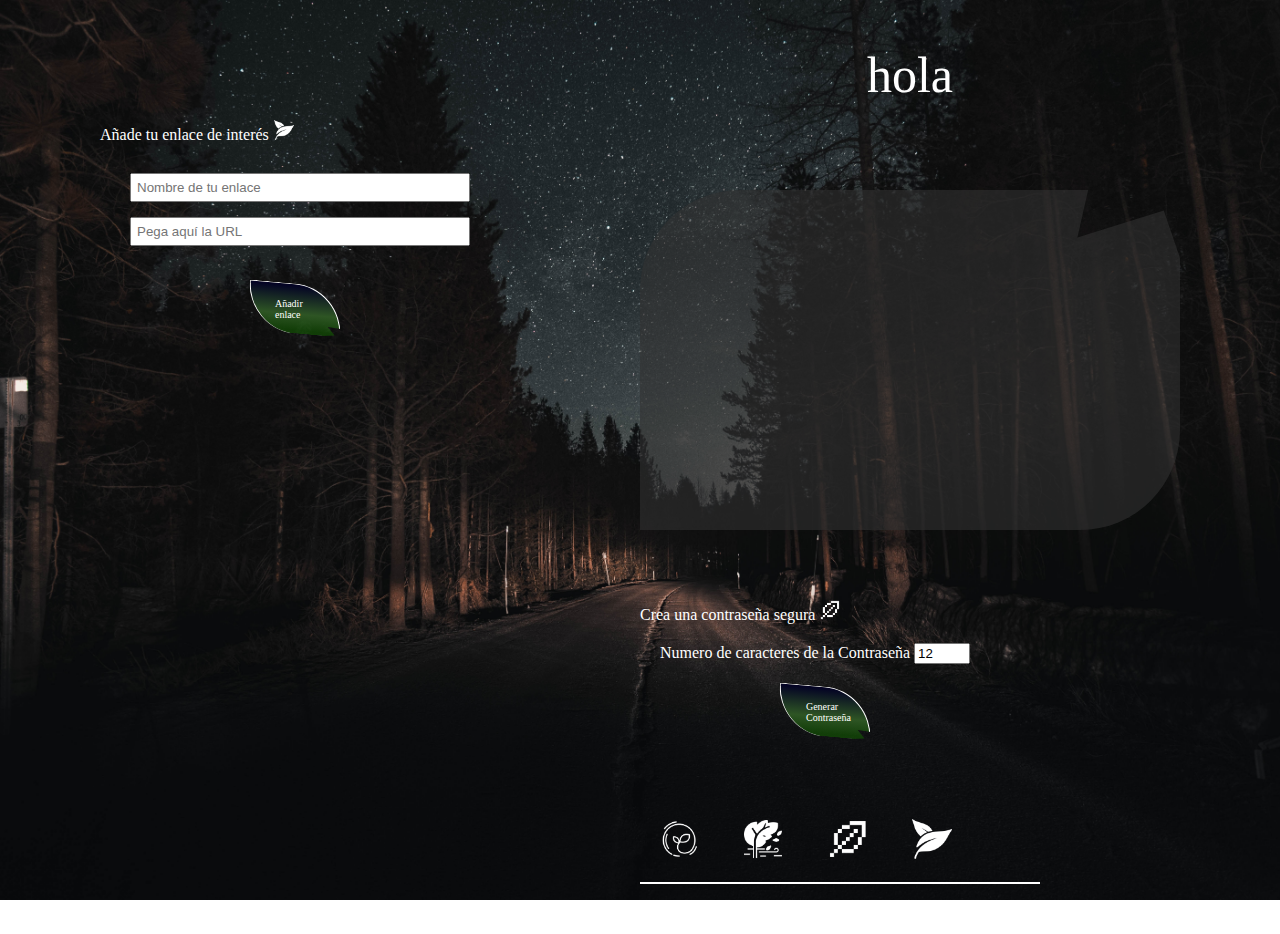
<file: index.html>
<!DOCTYPE html>
<html lang="es">
<head>
    <meta charset="UTF-8">
    <meta name="viewport" content="width=device-width, initial-scale=1.0">
    <title>Project Break - Dashboard</title>
    <link rel="stylesheet" href="./estilo.css">
</head>
<body id="index">
    <main id="indexMenu">
        <div class="izquierda">
            <section class="enlacesIndex">
                <div class="lista">
                    <div class="titulo">
                        <h2>Añade tu enlace de interés<img src="./icon/enlace.png"></h2>
                    </div>
                    <div class="contenedorInput">
                        <input type="text" id="nombreInput" placeholder="Nombre de tu enlace" required>
                        <input type="text" id="enlaceInput" placeholder="Pega aquí la URL" required>
                        <button id="registrarURL" class ="btn-default clip-polygon btn-default span" ><p class="textoBoton">Añadir enlace</p></button>
                    </div>
                    <ul id="contenedorLinks"></ul>
                </div>
            </section>
        </div>
        <div class="derecha">
            <section class="relojIndex">
                <div class = "reloj">
                    <div class="hora">hola</div>
                    <div class="fecha"></div>
                </div>
            </section>
            <section class = "meteorologiaIndex">
                <div id="weather" class="weather weather1">
                    <div id="weatherTop"></div>
                    <div id="weatherBottom"></div>
                </div>
            </section>
            <section class="generadorIndex">
                <div class="generadorContraseñas">
                    <div class ="titulo">
                        <h2>Crea una contraseña segura<img src="./icon/generador.png"></h2>
                    </div>
                    <div class="password">
                        <label for="length">Numero de caracteres de la Contraseña
                        <input type="number" id="length" min="12" max="50" value="12"></input></label>
                        <button type="button" id="botonGenerar" class ="btn-default clip-polygon btn-default span"><p class="textoBoton">Generar Contraseña</p></button>
                        <div class="resultado"></div>
                    </div>   
                    <footer>
                        <nav>
                            <a href="reloj.html"><img src="./icon/reloj.png"></a>
                            <a href="meteorologia.html"><img src="./icon/meteorologia.png"></a>
                            <a href="generador.html"><img src="./icon/generador.png"></a>
                            <a href="enlaces.html"><img src="./icon/enlace.png"></a>
                        </nav>
                    </footer>
                </div>
            </section>
        </div>
    </main>
    <script src="./js/script.js"></script>
    <script src="./js/scriptEnlaces.js"></script>
    <script src="./js/srciptReloj.js"></script>
    <script src="./js/scriptMeteorologia.js"></script>
    <script src="./js/scriptGenerador.js"></script>
</body>
</html>
</file>
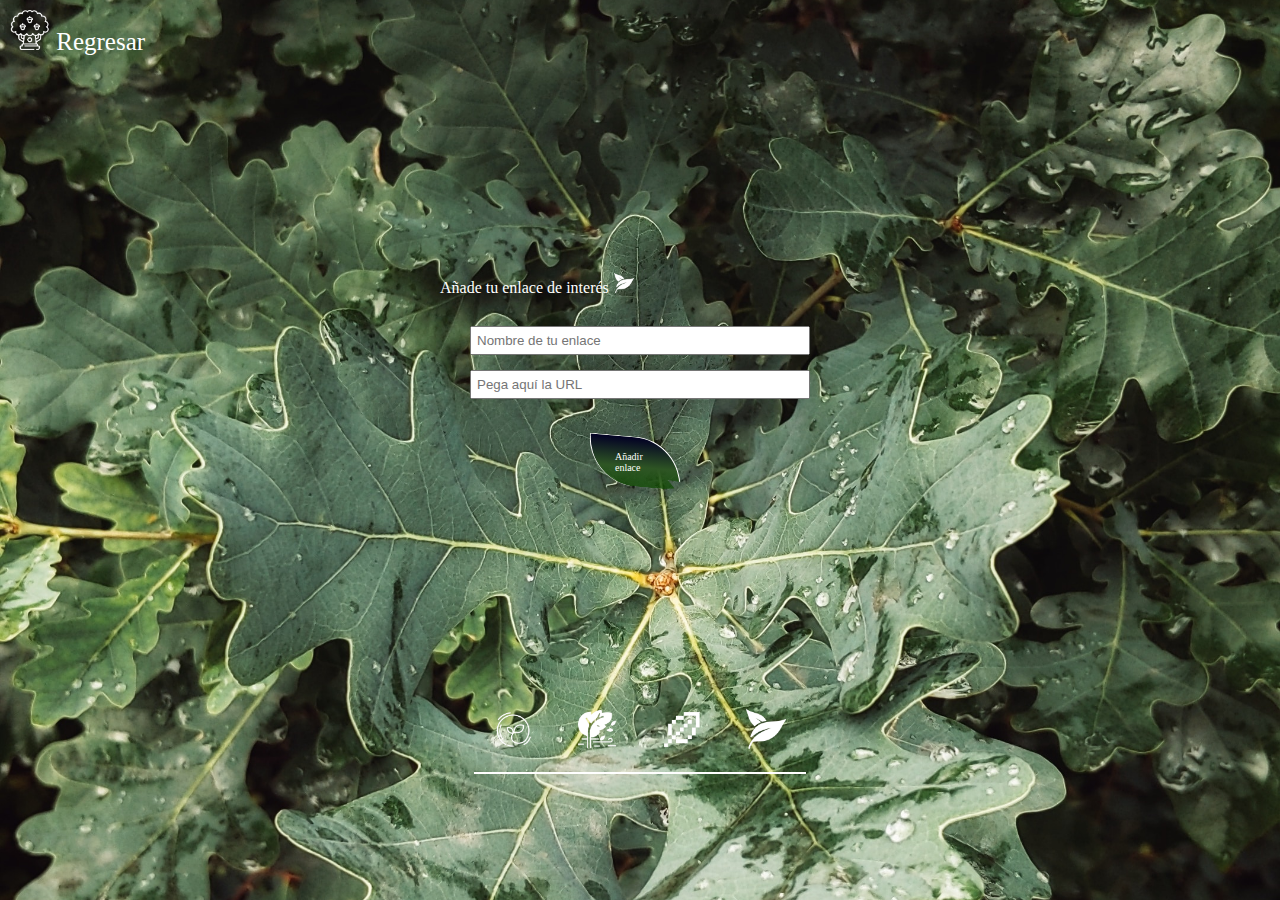
<file: enlaces.html>
<!DOCTYPE html>
<html lang="es">
<head>
    <meta charset="UTF-8">
    <meta name="viewport" content="width=device-width, initial-scale=1.0">
    <title>Project Break - Repositorio de Enlaces</title>
    <link rel="stylesheet" href="./estilo.css">
</head>
<body>
    <header>
        <a href="index.html">
            <h2><img src="./icon/home.png"> Regresar</h2>
        </a>
    </header>
    <main class="main">
        <div class="lista">
            <div class="titulo">
                <h2>Añade tu enlace de interés<img src="./icon/enlace.png"></h2>
            </div>
            <div class="contenedorInput">
                <input type="text" id="nombreInput" placeholder="Nombre de tu enlace" required>
                <input type="text" id="enlaceInput" placeholder="Pega aquí la URL" required>
                <button id="registrarURL"class ="btn-default clip-polygon btn-default span" ><p class="textoBoton">Añadir enlace</p></button>
            </div>
            <ul id="contenedorLinks"></ul>
        </div>
        <footer>
            <nav>
                <a href="reloj.html"><img src="./icon/reloj.png"></a>
                <a href="meteorologia.html"><img src="./icon/meteorologia.png"></a>
                <a href="generador.html"><img src="./icon/generador.png"></a>
                <a href="enlaces.html"><img src="./icon/enlace.png"></a>
            </nav>
        </footer>
    </main>
    <script src="./js/script.js"></script>
    <script src="./js/scriptEnlaces.js"></script>
</body>
</html>
</file>
<file: estilo.css>
html, body, div, span, applet, object, iframe,
h1, h2, h3, h4, h5, h6, p, blockquote, pre,
a, abbr, acronym, address, big, cite, code,
del, dfn, em, img, ins, kbd, q, s, samp,
small, strike, strong, sub, sup, tt, var,
b, u, i, center,
dl, dt, dd, ol, ul, li,
fieldset, form, label, legend,
table, caption, tbody, tfoot, thead, tr, th, td,
article, aside, canvas, details, embed, 
figure, figcaption, footer, header, hgroup, 
menu, nav, output, ruby, section, summary,
time, mark, audio, video {
	color: white;
	margin: 0;
	padding: 0;
	border: 0;
	font-size: 100%;
	font: inherit;
	vertical-align: baseline;
    font-family:cursive;
}
/* HTML5 display-role reset for older browsers */
article, aside, details, figcaption, figure, 
footer, header, hgroup, menu, nav, section {
	display: block;
}
body {
	line-height: 1;
}
ol, ul {
	list-style: none;
}
blockquote, q {
	quotes: none;
}
blockquote:before, blockquote:after,
q:before, q:after {
	content: '';
	content: none;
}
table {
	border-collapse: collapse;
	border-spacing: 0;
}

/*-----------------------------------------------------------------------*/

body {

	background-attachment: fixed;
	background-size: cover;
	background-position: center center;
	background-repeat: no-repeat;
	transition: 3s ease-in-out;
  }

header a {
    display: flex;
    gap: 10px;
    padding: 10px;
    text-decoration: none;
    font-size: 25px;
}

header a h2 img {
    width: 40px;
    filter: invert(1);
}

#indexMenu {
    display: flex;
    flex-wrap: wrap;
    align-items: start;
    justify-content: center;

}

.relojIndex, .meteorologiaIndex,.generadorIndex {
    display: flex;
    flex-direction: column;
    margin-bottom: 30px;
    margin-left: 100px;
    padding: 20px;
}




/*--Enlaces--*/

.enlacesIndex {
	display: flex;
    justify-content: center;
}

.lista {
    display: flex;
    flex-direction: column;
    margin-top: 100px;
    padding: 20px;
    border-radius: 20px;
    width: 400px;
}

.titulo {
    display: flex;
    align-items: flex-start;
    gap: 10px;
}

.titulo h2 img {
    width: 20px;
    filter: invert(1);
    margin-left: 5px;
}

.contenedorInput {
	display: flex;
    justify-content: center;
	flex-direction: column;
    gap: 15px;
	margin: 20px;
    padding: 10px;
}

#nombreInput, #enlaceInput, #registrarURL {
    padding: 5px;
}


.btn-default { 
    margin-left: 140px;
    width: 50px; height: 95px;
    background: rgb(2,0,36);
    background: linear-gradient(90deg, rgba(2,0,36,1) 0%, rgba(46,85,36,1) 60%, rgba(18,75,5,0.764384977623862) 93%);
    -moz-border-radius: 100px 0px;
    -webkit-border-radius: 100px 0px;
    border-radius: 100px 0px;
    transform: rotate(95deg);
    border: 1px white solid;
    border-right: 0px solid white;
    text-orientation: upright;
    text-align:left;
    font-size: 10px;
  
  }
  .clip-polygon {
  clip-path: polygon(0 55%, 0 0, 50% 0, 83% 0, 81% 14%, 97% 6%, 100% 20%, 100% 100%, 85% 100%, 15% 100%, 0 100%, 0 55%);
  }
  
  .textoBoton {
    display: block;
    transform: rotate(-95deg);
  }



#contenedorLinks {
    width: 100%;
    display: flex;
    justify-content: flex-start;
    align-items: flex-start;
    align-content: flex-start;
    flex-wrap: wrap;
    height: 100px;
    gap: 5px;
    padding: 5px;
    overflow-y: scroll;
}

.enlaceGuardado {
    position: relative;
    display: flex;
    align-items: center;
    justify-content: left;
    margin: 20px;
}

.eliminar {
    width: 30px;
    height: 30px;
    border-radius: 0 80px;
    background: rgb(2,0,36);
    background: linear-gradient(90deg, rgba(2,0,36,1) 0%, rgba(30,121,9,1) 17%, rgba(6,205,99,1) 83%, rgba(3,40,31,1) 100%);
    transform: rotate(0deg) translateY(-9px) scale(0.8);
}

/*-- Main general para todos los HTML individuales --*/

.main {
    display: flex;
    flex-direction: column;
    align-items: center;
    justify-content: center;
    min-height: 800px;
    flex-wrap: wrap;
    text-align: center;
}

/*--Reloj--*/

/*--Dentro de reloj.HTML --*/


.reloj{ 
    font-size: 100px;
}

.fecha {
    font-size: 50px;
    padding-top: 20px;
}

.frase {
    font-size: 25px;
    padding-top: 20px;
}

/*--Reloj del Index--*/

.relojIndex .reloj{
    display: flex;
    flex-direction: column;
    align-items: center;
}

.relojIndex .reloj .hora{ 
    font-size: 50px;
    padding-top: 30px;
}

.relojIndex .reloj .fecha {
    font-size: 30px;
    padding-top: 20px;
}

/*-- estación Meteorologica--*/

.weather{
    width: 500px; 
    height: 300px;
    -moz-border-radius: 100px 0px;
    -webkit-border-radius: 100px 0px;
    border-radius: 100px 0px;
    background-color: #33333393;
    padding: 100px;   
}

.weather1 {
    clip-path: polygon(0 55%, 0 0, 50% 0, 83% 0, 81% 14%, 97% 6%, 100% 20%, 100% 100%, 85% 100%, 15% 100%, 0 100%, 0 55%);
    padding: 20px;

}

.current {
    display: flex;
    align-items: center;
}

.iconoTiempo {
    width: 80px;
}

.inconoCelcius {
    width: 30px;
    filter: invert(1);
}

.currentGradrosEIconos{
    display: flex;
    align-items: center;
    font-size: 50px;
    gap: 10px;
    padding: 20px;
}

#weatherTop{
    display: flex;
    flex-direction: column;
    margin-left: 20px;
}

#weatherBottom {
    display: flex;
    overflow-x: scroll;

}

/* ===== Scrollbar CSS ===== */
  /* Firefox */
  * {
    scrollbar-width: thin;
    scrollbar-color: #54a072 #91b28a;
  }

  /* Chrome, Edge, and Safari */
  ::-webkit-scrollbar {
    width: 0px;
    
  }

  ::-webkit-scrollbar-track {
    border: 1px solid rgba(224, 222, 222, 0.179);
    border-radius: 5px;
  }

  ::-webkit-scrollbar-thumb {
    background: rgb(2,0,36);
    background: linear-gradient(90deg, rgba(2,0,36,1) 0%, rgba(30,121,9,1) 17%, rgba(19,159,50,1) 47%, rgba(34,147,69,1) 57%, rgba(19,143,77,1) 83%, rgba(3,40,31,1) 100%);
    border-radius: 10px;

  }


.forecastPorHoras {
    display: flex;
    align-items: center;
    flex-direction: column;
    font-size: 12px;
    gap: 15px;
    margin-bottom: 9px;
}

/*--Generador de contraseñas--*/

.password {
    display: flex;
    flex-direction: column;
    padding: 20px;
    max-width: 400px;
}

.botonGenerar {
    padding: 10px;
    margin-top: 10px;
}

/*-- Footer --*/

footer {
    margin-top:20px;
    border-bottom: 2px solid white;
    max-width: 400px;
}

nav a img {
    margin: 20px;
    width: 40px;
    filter: invert(1);
}

@media screen and (max-width: 1100px) {
    .indexMenu {
        height: 1500px;
        gap: 40px;
    }
    .derecha .relojIndex {
        order: 1;
    }
    .izquierda{
        order:2;
    }
    .derecha .generadorContraseñas footer {
        order: 3;
    }
}
</file>
